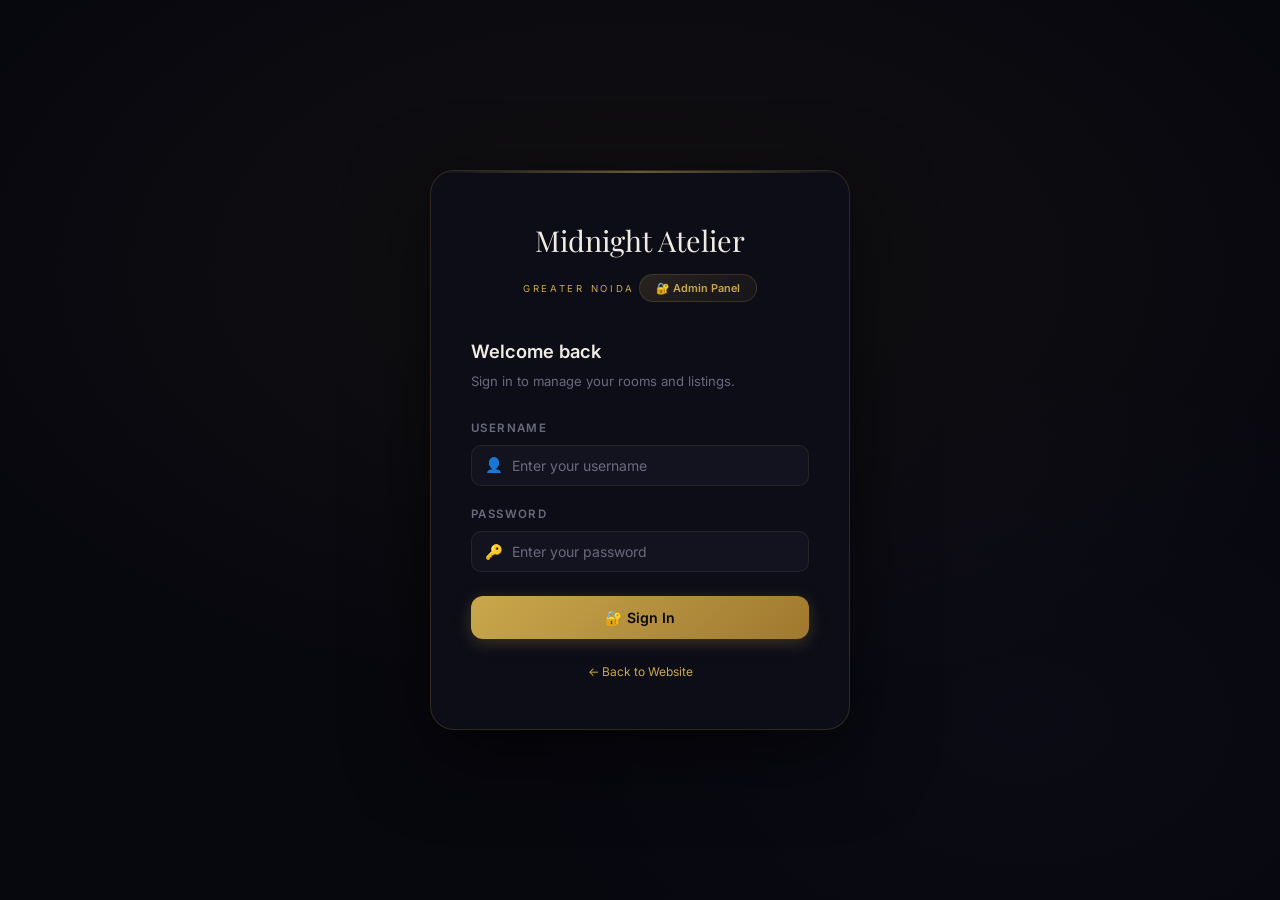
<file: frontend/admin/index.html>
<!DOCTYPE html>
<html lang="en">
<head>
  <meta charset="UTF-8" />
  <meta name="viewport" content="width=device-width, initial-scale=1.0" />
  <title>Admin Login — Midnight Atelier</title>
  <meta name="robots" content="noindex, nofollow" />
  <link rel="icon" href="data:image/svg+xml,<svg xmlns='http://www.w3.org/2000/svg' viewBox='0 0 100 100'><text y='.9em' font-size='90'>🌙</text></svg>" />
  <link rel="stylesheet" href="../css/admin.css?v=20260911" />
</head>
<body>

<div class="login-page">
  <div class="login-card">
    <div class="login-logo">
      <span class="l-main">Midnight Atelier</span>
      <span class="l-sub">Greater Noida</span>
      <span class="l-badge">🔐 Admin Panel</span>
    </div>

    <h1 class="login-title">Welcome back</h1>
    <p class="login-sub">Sign in to manage your rooms and listings.</p>

    <div id="login-error" class="login-error" role="alert"></div>

    <form class="login-form" id="login-form" autocomplete="on">
      <div class="form-group-login">
        <label for="username">Username</label>
        <div class="input-wrap">
          <span class="input-icon">👤</span>
          <input
            type="text"
            id="username"
            name="username"
            placeholder="Enter your username"
            autocomplete="username"
            required
          />
        </div>
      </div>

      <div class="form-group-login">
        <label for="password">Password</label>
        <div class="input-wrap">
          <span class="input-icon">🔑</span>
          <input
            type="password"
            id="password"
            name="password"
            placeholder="Enter your password"
            autocomplete="current-password"
            required
          />
        </div>
      </div>

      <button type="submit" class="btn btn-gold btn-login" id="login-btn">
        🔐 Sign In
      </button>
    </form>

    <p style="text-align:center;margin-top:24px;font-size:0.75rem;color:var(--muted);">
      <a href="/" style="color:var(--gold);text-decoration:none;">← Back to Website</a>
    </p>
  </div>
</div>

<script src="../js/admin.js?v=20260911"></script>
</body>
</html>
</file>
<file: frontend/css/admin.css>
/* ═══════════════════════════════════════════════════════════════════════
   MIDNIGHT ATELIER — Admin Panel Stylesheet · Enhanced
   ═══════════════════════════════════════════════════════════════════════ */

@import url('https://fonts.googleapis.com/css2?family=Playfair+Display:wght@600;700&family=Inter:wght@300;400;500;600;700&display=swap');

:root {
  --bg:       #07070e;
  --bg2:      #0d0d18;
  --bg3:      #131320;
  --bg4:      #1a1a2e;
  --bg5:      #22223a;
  --gold:     #c9a84c;
  --gold-l:   #e8c87a;
  --gold-d:   #a07830;
  --gold-glow: rgba(201,168,76,0.08);
  --cream:    #f0ece3;
  --cream-d:  #c5bfb2;
  --muted:    #6a6a7e;
  --border:   rgba(201, 168, 76, 0.1);
  --border-m: rgba(201, 168, 76, 0.18);
  --border-h: rgba(201, 168, 76, 0.35);
  --red:      #e55353;
  --green:    #25d366;
  --radius:   14px;
  --radius-s: 10px;
  --t:        0.22s cubic-bezier(0.4,0,0.2,1);
  --shadow:   0 8px 32px rgba(0,0,0,0.5);
  --shadow-l: 0 24px 80px rgba(0,0,0,0.6);
}

*, *::before, *::after { box-sizing: border-box; margin: 0; padding: 0; }
html { scroll-behavior: smooth; }
body {
  font-family: 'Inter', sans-serif;
  background: var(--bg);
  color: var(--cream);
  min-height: 100vh;
  line-height: 1.5;
  -webkit-font-smoothing: antialiased;
}
::selection { background: var(--gold); color: var(--bg); }
::-webkit-scrollbar { width: 4px; }
::-webkit-scrollbar-track { background: var(--bg2); }
::-webkit-scrollbar-thumb { background: var(--gold-d); border-radius: 3px; }

/* ── Layout ──────────────────────────────────────────────────────── */
.admin-layout {
  display: grid;
  grid-template-columns: 260px 1fr;
  min-height: 100vh;
}

/* ── Sidebar ─────────────────────────────────────────────────────── */
.sidebar {
  background: var(--bg2);
  border-right: 1px solid var(--border);
  display: flex;
  flex-direction: column;
  padding: 0;
  position: sticky;
  top: 0;
  height: 100vh;
  overflow-y: auto;
}

.sidebar-brand {
  padding: 28px 24px 24px;
  border-bottom: 1px solid var(--border);
  background:
    radial-gradient(ellipse 80% 60% at 30% 20%, rgba(201,168,76,0.06), transparent),
    var(--bg2);
}

.sidebar-brand .brand-main {
  font-family: 'Playfair Display', serif;
  font-size: 1.3rem;
  color: var(--cream);
  display: block;
  letter-spacing: 0.01em;
}

.sidebar-brand .brand-sub {
  font-size: 0.58rem;
  letter-spacing: 0.28em;
  text-transform: uppercase;
  color: var(--gold);
  display: block;
  margin-top: 2px;
}

.sidebar-brand .brand-badge {
  display: inline-block;
  margin-top: 10px;
  background: linear-gradient(135deg, rgba(201,168,76,0.15), rgba(201,168,76,0.06));
  border: 1px solid var(--border-m);
  color: var(--gold);
  font-size: 0.6rem;
  padding: 4px 12px;
  border-radius: 50px;
  letter-spacing: 0.12em;
  font-weight: 600;
}

.sidebar-nav { flex: 1; padding: 16px 12px; }

.sidebar-divider {
  height: 1px;
  background: var(--border);
  margin: 12px 4px;
}

.nav-item {
  display: flex;
  align-items: center;
  gap: 12px;
  padding: 11px 14px;
  border-radius: var(--radius-s);
  color: var(--muted);
  font-size: 0.84rem;
  font-weight: 500;
  cursor: pointer;
  transition: all var(--t);
  margin-bottom: 2px;
  text-decoration: none;
  border: 1px solid transparent;
  background: none;
  width: 100%;
  text-align: left;
}

.nav-item .nav-icon-svg {
  width: 22px; display: flex; align-items: center; justify-content: center; flex-shrink: 0;
  color: var(--muted); transition: color var(--t);
}
.nav-item .nav-icon-svg svg { stroke: currentColor; }
.nav-item span:last-child { flex: 1; }
.nav-item:hover {
  background: rgba(201,168,76,0.05);
  color: var(--cream);
  border-color: var(--border);
}
.nav-item:hover .nav-icon-svg { color: var(--cream); }
.nav-item.active {
  background: linear-gradient(135deg, rgba(201,168,76,0.12), rgba(201,168,76,0.04));
  color: var(--gold);
  border-color: var(--border-m);
  font-weight: 600;
}
.nav-item.active .nav-icon-svg { color: var(--gold); }

.sidebar-footer {
  padding: 12px 12px 20px;
  border-top: 1px solid var(--border);
}
.logout-item:hover { color: var(--red) !important; border-color: rgba(229,83,83,0.15) !important; background: rgba(229,83,83,0.05) !important; }

/* ── Main Area ───────────────────────────────────────────────────── */
.main-area {
  display: flex;
  flex-direction: column;
  min-height: 100vh;
  background:
    radial-gradient(ellipse 50% 30% at 70% 10%, rgba(201,168,76,0.03), transparent),
    var(--bg);
}

.topbar {
  background: rgba(13,13,24,0.85);
  backdrop-filter: blur(20px); -webkit-backdrop-filter: blur(20px);
  border-bottom: 1px solid var(--border);
  padding: 16px 32px;
  display: flex;
  align-items: center;
  justify-content: space-between;
  position: sticky;
  top: 0;
  z-index: 100;
}

.topbar-left {}
.topbar-title {
  font-size: 1.15rem;
  font-weight: 600;
  color: var(--cream);
}
.topbar-sub {
  font-size: 0.72rem;
  color: var(--muted);
  margin-top: 1px;
}

.topbar-right { display: flex; align-items: center; gap: 14px; }

.topbar-user {
  display: flex;
  align-items: center;
  gap: 10px;
  background: var(--bg3);
  border: 1px solid var(--border);
  border-radius: var(--radius-s);
  padding: 7px 14px 7px 8px;
  font-size: 0.8rem;
  color: var(--cream-d);
}

.user-avatar {
  width: 28px; height: 28px;
  border-radius: 8px;
  background: linear-gradient(135deg, var(--gold), var(--gold-d));
  display: flex; align-items: center; justify-content: center;
  color: var(--bg);
  font-size: 0.72rem;
  font-weight: 700;
  flex-shrink: 0;
}

.topbar-user .user-dot {
  width: 7px; height: 7px;
  border-radius: 50%;
  background: var(--green);
  flex-shrink: 0;
  box-shadow: 0 0 6px rgba(37,211,102,0.5);
}

.content { padding: 28px 32px; flex: 1; }

/* ── Stats Cards ─────────────────────────────────────────────────── */
.stats-row {
  display: grid;
  grid-template-columns: repeat(4, 1fr);
  gap: 16px;
  margin-bottom: 28px;
}

.stat-card {
  background: var(--bg2);
  border: 1px solid var(--border);
  border-radius: var(--radius);
  padding: 20px;
  display: flex;
  align-items: center;
  gap: 16px;
  transition: all var(--t);
  position: relative;
  overflow: hidden;
}
.stat-card::before {
  content: '';
  position: absolute; top: 0; left: 0; right: 0; height: 2px;
  background: linear-gradient(90deg, transparent, var(--gold), transparent);
  opacity: 0;
  transition: opacity var(--t);
}

.stat-card:hover {
  border-color: var(--border-m);
  transform: translateY(-2px);
  box-shadow: 0 8px 32px rgba(0,0,0,0.3);
}
.stat-card:hover::before { opacity: 0.5; }

.stat-icon {
  width: 46px; height: 46px;
  border-radius: 12px;
  display: flex; align-items: center; justify-content: center;
  font-size: 1.3rem;
  flex-shrink: 0;
  transition: transform var(--t);
}
.stat-card:hover .stat-icon { transform: scale(1.08); }
.stat-icon-rooms   { background: rgba(201,168,76,0.1); border: 1px solid var(--border-m); }
.stat-icon-avail   { background: rgba(37,211,102,0.08); border: 1px solid rgba(37,211,102,0.15); }
.stat-icon-unavail { background: rgba(229,83,83,0.08); border: 1px solid rgba(229,83,83,0.12); }
.stat-icon-gallery { background: rgba(120,130,220,0.1); border: 1px solid rgba(120,130,220,0.15); }

.stat-info .stat-num {
  font-family: 'Playfair Display', serif;
  font-size: 1.7rem;
  color: var(--gold);
  font-weight: 700;
  line-height: 1;
  display: block;
}

.stat-info .stat-lbl {
  font-size: 0.7rem;
  color: var(--muted);
  text-transform: uppercase;
  letter-spacing: 0.1em;
  margin-top: 4px;
}

/* ── Panel Card ──────────────────────────────────────────────────── */
.panel {
  background: var(--bg2);
  border: 1px solid var(--border);
  border-radius: var(--radius);
  overflow: hidden;
}

.panel-header {
  padding: 20px 24px;
  border-bottom: 1px solid var(--border);
  display: flex;
  align-items: center;
  justify-content: space-between;
  background: linear-gradient(180deg, rgba(201,168,76,0.03), transparent);
}

.panel-title {
  font-size: 1rem;
  font-weight: 600;
  color: var(--cream);
}

.panel-subtitle {
  font-size: 0.72rem;
  color: var(--muted);
  display: block;
  margin-top: 2px;
}

.panel-body { padding: 24px; }

/* ── Buttons ─────────────────────────────────────────────────────── */
.btn {
  display: inline-flex;
  align-items: center;
  gap: 8px;
  padding: 10px 20px;
  border-radius: 10px;
  font-family: 'Inter', sans-serif;
  font-weight: 600;
  font-size: 0.82rem;
  cursor: pointer;
  border: none;
  transition: all var(--t);
  text-decoration: none;
}

.btn-gold {
  background: linear-gradient(135deg, var(--gold), var(--gold-d));
  color: var(--bg);
  box-shadow: 0 4px 16px rgba(201,168,76,0.25);
}
.btn-gold:hover {
  transform: translateY(-1px);
  box-shadow: 0 8px 28px rgba(201,168,76,0.4);
  filter: brightness(1.08);
}

.btn-outline {
  background: transparent;
  color: var(--gold);
  border: 1px solid var(--border-h);
}
.btn-outline:hover { background: rgba(201,168,76,0.08); border-color: var(--gold); }

.btn-danger {
  background: rgba(229,83,83,0.08);
  color: var(--red);
  border: 1px solid rgba(229,83,83,0.18);
}
.btn-danger:hover { background: rgba(229,83,83,0.18); transform: translateY(-1px); }

.btn-ghost {
  background: rgba(255,255,255,0.04);
  color: var(--cream-d);
  border: 1px solid var(--border);
}
.btn-ghost:hover { background: rgba(255,255,255,0.08); color: var(--cream); }

.btn-sm { padding: 7px 14px; font-size: 0.76rem; border-radius: 8px; }

/* ── Table ───────────────────────────────────────────────────────── */
.table-wrap { overflow-x: auto; }

table {
  width: 100%;
  border-collapse: collapse;
  font-size: 0.875rem;
}

thead tr {
  border-bottom: 1px solid var(--border);
}

thead th {
  padding: 14px 16px;
  text-align: left;
  font-size: 0.68rem;
  font-weight: 600;
  text-transform: uppercase;
  letter-spacing: 0.14em;
  color: var(--muted);
  white-space: nowrap;
}

tbody tr {
  border-bottom: 1px solid rgba(201,168,76,0.05);
  transition: background var(--t);
}

tbody tr:hover { background: rgba(201,168,76,0.025); }
tbody tr:last-child { border-bottom: none; }

tbody td { padding: 14px 16px; color: var(--cream); vertical-align: middle; }

.room-thumb {
  width: 60px; height: 45px;
  object-fit: cover;
  border-radius: 8px;
  border: 1px solid var(--border);
  transition: transform var(--t);
}
tbody tr:hover .room-thumb { transform: scale(1.06); }

.room-thumb-placeholder {
  width: 60px; height: 45px;
  border-radius: 8px;
  border: 1px solid var(--border);
  background: var(--bg3);
  display: flex; align-items: center; justify-content: center;
  font-size: 1rem; color: var(--muted);
}

.badge {
  display: inline-flex;
  align-items: center;
  gap: 5px;
  padding: 5px 12px;
  border-radius: 50px;
  font-size: 0.68rem;
  font-weight: 600;
  letter-spacing: 0.03em;
}

.badge-avail { background: rgba(37,211,102,0.1); color: var(--green); border: 1px solid rgba(37,211,102,0.2); }
.badge-unavail { background: rgba(229,83,83,0.1); color: var(--red); border: 1px solid rgba(229,83,83,0.15); }

.action-btns { display: flex; gap: 8px; }

/* ── Forms ───────────────────────────────────────────────────────── */
.form-grid {
  display: grid;
  grid-template-columns: 1fr 1fr;
  gap: 20px;
}

.form-group { display: flex; flex-direction: column; gap: 8px; }
.form-group.full { grid-column: 1 / -1; }

label {
  font-size: 0.72rem;
  font-weight: 600;
  text-transform: uppercase;
  letter-spacing: 0.12em;
  color: var(--muted);
}

input[type="text"],
input[type="number"],
input[type="password"],
input[type="url"],
textarea,
select {
  background: var(--bg3);
  border: 1px solid var(--border);
  border-radius: var(--radius-s);
  color: var(--cream);
  font-family: 'Inter', sans-serif;
  font-size: 0.875rem;
  padding: 11px 14px;
  transition: all var(--t);
  outline: none;
  width: 100%;
}

input:focus, textarea:focus, select:focus {
  border-color: var(--gold);
  box-shadow: 0 0 0 3px rgba(201,168,76,0.08);
  background: var(--bg4);
}

input::placeholder, textarea::placeholder { color: var(--muted); }
textarea { resize: vertical; min-height: 90px; }
select option { background: var(--bg3); }

/* Image section in form */
.img-input-tabs {
  display: flex;
  gap: 0;
  margin-bottom: 12px;
  border: 1px solid var(--border);
  border-radius: var(--radius-s);
  overflow: hidden;
}

.img-tab {
  flex: 1;
  padding: 10px;
  text-align: center;
  font-size: 0.76rem;
  font-weight: 600;
  cursor: pointer;
  background: transparent;
  border: none;
  color: var(--muted);
  transition: all var(--t);
}

.img-tab.active { background: linear-gradient(135deg, rgba(201,168,76,0.14), rgba(201,168,76,0.06)); color: var(--gold); }
.img-tab:hover:not(.active) { background: rgba(255,255,255,0.03); }

.img-pane { display: none; }
.img-pane.active { display: block; }

.upload-drop-zone {
  border: 2px dashed var(--border-m);
  border-radius: var(--radius);
  padding: 28px;
  text-align: center;
  cursor: pointer;
  transition: all var(--t);
  position: relative;
}

.upload-drop-zone:hover { border-color: var(--gold); background: rgba(201,168,76,0.03); }
.upload-drop-zone input[type="file"] {
  position: absolute; inset: 0; opacity: 0; cursor: pointer; width: 100%; height: 100%;
}

.upload-drop-zone .dz-icon { font-size: 2rem; margin-bottom: 8px; display: block; }
.upload-drop-zone .dz-text { font-size: 0.82rem; color: var(--muted); }
.upload-drop-zone .dz-sub { font-size: 0.72rem; color: var(--gold); margin-top: 4px; }

/* Image preview list */
.img-preview-list {
  display: flex;
  flex-wrap: wrap;
  gap: 10px;
  margin-top: 12px;
}

.img-preview-item {
  position: relative;
  width: 80px; height: 60px;
  border-radius: 8px;
  overflow: hidden;
  border: 1px solid var(--border);
  transition: transform var(--t);
}
.img-preview-item:hover { transform: scale(1.05); }

.img-preview-item img {
  width: 100%; height: 100%;
  object-fit: cover;
}

.img-preview-item .remove-img {
  position: absolute;
  top: 3px; right: 3px;
  width: 18px; height: 18px;
  border-radius: 50%;
  background: rgba(229,83,83,0.9);
  border: none;
  color: white;
  font-size: 0.58rem;
  cursor: pointer;
  display: flex; align-items: center; justify-content: center;
  opacity: 0;
  transition: opacity var(--t);
}
.img-preview-item:hover .remove-img { opacity: 1; }

/* ── Modal ───────────────────────────────────────────────────────── */
.modal-overlay {
  position: fixed;
  inset: 0;
  background: rgba(0,0,0,0.78);
  backdrop-filter: blur(12px); -webkit-backdrop-filter: blur(12px);
  z-index: 1000;
  display: flex;
  align-items: center;
  justify-content: center;
  padding: 20px;
  opacity: 0;
  pointer-events: none;
  transition: opacity 0.3s ease;
}

.modal-overlay.open { opacity: 1; pointer-events: all; }

.modal {
  background: var(--bg2);
  border: 1px solid var(--border-m);
  border-radius: 20px;
  width: 100%;
  max-width: 700px;
  max-height: 90vh;
  overflow-y: auto;
  transform: scale(0.94) translateY(16px);
  transition: transform 0.3s cubic-bezier(0.4,0,0.2,1);
  box-shadow: var(--shadow-l);
}

.modal-overlay.open .modal { transform: scale(1) translateY(0); }

.modal-header {
  padding: 22px 28px;
  border-bottom: 1px solid var(--border);
  display: flex;
  align-items: center;
  justify-content: space-between;
  position: sticky;
  top: 0;
  background: var(--bg2);
  z-index: 1;
  border-radius: 20px 20px 0 0;
}

.modal-title {
  font-size: 1.05rem;
  font-weight: 600;
  color: var(--cream);
}

.modal-close {
  width: 34px; height: 34px;
  border-radius: 10px;
  border: 1px solid var(--border);
  background: transparent;
  color: var(--muted);
  font-size: 0.9rem;
  cursor: pointer;
  display: flex; align-items: center; justify-content: center;
  transition: all var(--t);
}
.modal-close:hover { background: rgba(229,83,83,0.1); color: var(--red); border-color: rgba(229,83,83,0.25); }

.modal-body { padding: 28px; }

.modal-footer {
  padding: 18px 28px;
  border-top: 1px solid var(--border);
  display: flex;
  gap: 12px;
  justify-content: flex-end;
}

/* ── Toast ───────────────────────────────────────────────────────── */
.toast-container {
  position: fixed;
  bottom: 24px;
  right: 24px;
  z-index: 9999;
  display: flex;
  flex-direction: column;
  gap: 10px;
  align-items: flex-end;
}

.toast {
  background: var(--bg3);
  border: 1px solid var(--border-m);
  border-radius: var(--radius);
  padding: 14px 18px;
  font-size: 0.84rem;
  color: var(--cream);
  box-shadow: var(--shadow);
  display: flex;
  align-items: center;
  gap: 10px;
  min-width: 260px;
  animation: slideInRight 0.3s ease;
  backdrop-filter: blur(16px);
}

.toast.success { border-left: 3px solid var(--green); }
.toast.error   { border-left: 3px solid var(--red); }
.toast.success::before { content: '✓'; color: var(--green); font-weight: 700; font-size: 1rem; }
.toast.error::before   { content: '✕'; color: var(--red); font-weight: 700; font-size: 1rem; }

@keyframes slideInRight {
  from { opacity: 0; transform: translateX(20px); }
  to   { opacity: 1; transform: translateX(0); }
}

/* ── Confirm Dialog ──────────────────────────────────────────────── */
.confirm-dialog {
  max-width: 420px;
}

/* ── Empty State ─────────────────────────────────────────────────── */
.empty-state {
  text-align: center;
  padding: 60px 20px;
  color: var(--muted);
}

.empty-state .empty-icon { font-size: 3rem; margin-bottom: 14px; display: block; opacity: 0.5; }
.empty-state p { font-size: 0.9rem; margin-bottom: 20px; }

/* ═══════════════════════════════════════════════════════════════════════
   GALLERY MANAGEMENT
   ═══════════════════════════════════════════════════════════════════════ */
.gallery-upload-zone {
  border: 2px dashed var(--border-m);
  border-radius: var(--radius);
  padding: 32px;
  cursor: pointer;
  transition: all var(--t);
  position: relative;
  margin-bottom: 24px;
  background:
    radial-gradient(ellipse 50% 50% at 50% 50%, rgba(201,168,76,0.03), transparent);
}
.gallery-upload-zone:hover {
  border-color: var(--gold);
  background: rgba(201,168,76,0.04);
  transform: translateY(-1px);
}
.gallery-upload-zone input[type="file"] {
  position: absolute; inset: 0; opacity: 0; cursor: pointer; width: 100%; height: 100%;
}
.guz-content { text-align: center; pointer-events: none; }
.guz-icon {
  display: flex; align-items: center; justify-content: center;
  width: 52px; height: 52px; border-radius: 14px;
  background: rgba(201,168,76,0.1); border: 1px solid var(--border-m);
  margin: 0 auto 12px; color: var(--gold);
}
.guz-title { display: block; font-size: 0.88rem; font-weight: 600; color: var(--cream); margin-bottom: 4px; }
.guz-sub { display: block; font-size: 0.74rem; color: var(--muted); }

.gal-admin-grid {
  display: grid;
  grid-template-columns: repeat(auto-fill, minmax(180px, 1fr));
  gap: 14px;
}

.gal-admin-item {
  position: relative;
  aspect-ratio: 4/3;
  border-radius: var(--radius);
  overflow: hidden;
  border: 1px solid var(--border);
  background: var(--bg3);
  transition: all var(--t);
}
.gal-admin-item:hover { border-color: var(--border-m); transform: translateY(-3px); box-shadow: 0 12px 40px rgba(0,0,0,0.4); }

.gal-admin-item img {
  width: 100%; height: 100%;
  object-fit: cover;
  transition: transform 0.4s ease;
}
.gal-admin-item:hover img { transform: scale(1.06); }

.gal-admin-overlay {
  position: absolute; inset: 0;
  background: linear-gradient(to top, rgba(0,0,0,0.7), transparent 50%);
  opacity: 0; transition: opacity var(--t);
  display: flex; align-items: flex-end; justify-content: flex-end;
  padding: 10px;
}
.gal-admin-item:hover .gal-admin-overlay { opacity: 1; }

.gal-del-btn {
  width: 34px; height: 34px; border-radius: 8px;
  background: rgba(229,83,83,0.85); border: none;
  color: white; cursor: pointer;
  display: flex; align-items: center; justify-content: center;
  transition: all var(--t);
  backdrop-filter: blur(8px);
}
.gal-del-btn:hover { background: var(--red); transform: scale(1.1); }

.gal-admin-caption {
  position: absolute; bottom: 0; left: 0; right: 0;
  padding: 8px 10px; background: rgba(0,0,0,0.55);
  font-size: 0.72rem; color: var(--cream-d);
  backdrop-filter: blur(6px);
}

.gallery-empty-state {
  grid-column: 1 / -1;
  text-align: center;
  padding: 48px 20px;
  color: var(--muted);
}
.ges-icon { font-size: 2.5rem; margin-bottom: 10px; opacity: 0.4; }
.gallery-empty-state p { font-size: 0.9rem; margin-bottom: 4px; color: var(--cream-d); }
.gallery-empty-state span { font-size: 0.78rem; }

/* ── Login Page ──────────────────────────────────────────────────── */
.login-page {
  min-height: 100vh;
  display: flex;
  align-items: center;
  justify-content: center;
  background:
    radial-gradient(ellipse 60% 50% at 50% 30%, rgba(201,168,76,0.06), transparent),
    radial-gradient(ellipse 40% 40% at 80% 80%, rgba(120,130,220,0.03), transparent),
    var(--bg);
  padding: 20px;
}

.login-card {
  background: var(--bg2);
  border: 1px solid var(--border-m);
  border-radius: 24px;
  padding: 48px 40px;
  width: 100%;
  max-width: 420px;
  box-shadow: var(--shadow-l);
  position: relative;
  overflow: hidden;
}
.login-card::before {
  content: '';
  position: absolute; top: 0; left: 0; right: 0; height: 2px;
  background: linear-gradient(90deg, transparent, var(--gold), transparent);
  opacity: 0.5;
}

.login-logo {
  text-align: center;
  margin-bottom: 36px;
}

.login-logo .l-main {
  font-family: 'Playfair Display', serif;
  font-size: 1.8rem;
  color: var(--cream);
  display: block;
}

.login-logo .l-sub {
  font-size: 0.6rem;
  letter-spacing: 0.28em;
  text-transform: uppercase;
  color: var(--gold);
}

.login-logo .l-badge {
  display: inline-block;
  margin-top: 12px;
  background: linear-gradient(135deg, rgba(201,168,76,0.14), rgba(201,168,76,0.05));
  border: 1px solid var(--border-m);
  color: var(--gold);
  font-size: 0.68rem;
  padding: 5px 16px;
  border-radius: 50px;
  font-weight: 600;
}

.login-title {
  font-size: 1.15rem;
  font-weight: 600;
  color: var(--cream);
  margin-bottom: 6px;
}

.login-sub { font-size: 0.82rem; color: var(--muted); margin-bottom: 28px; }

.login-form { display: flex; flex-direction: column; gap: 20px; }

.form-group-login { display: flex; flex-direction: column; gap: 8px; }

.input-wrap { position: relative; }
.input-wrap .input-icon {
  position: absolute;
  left: 14px; top: 50%; transform: translateY(-50%);
  color: var(--muted); font-size: 0.9rem;
}
.input-wrap input { padding-left: 40px; }

.btn-login {
  width: 100%;
  padding: 13px;
  justify-content: center;
  font-size: 0.88rem;
  border-radius: 12px;
  margin-top: 4px;
}

.login-error {
  background: rgba(229,83,83,0.08);
  border: 1px solid rgba(229,83,83,0.2);
  color: var(--red);
  border-radius: var(--radius-s);
  padding: 10px 14px;
  font-size: 0.82rem;
  display: none;
}

/* Loading spinner */
.spinner {
  width: 20px; height: 20px;
  border: 2px solid rgba(201,168,76,0.2);
  border-top-color: var(--gold);
  border-radius: 50%;
  animation: spin 0.7s linear infinite;
  flex-shrink: 0;
}

@keyframes spin { to { transform: rotate(360deg); } }

/* ═══════════════════════════════════════════════════════════════════════
   SETTINGS FORM
   ═══════════════════════════════════════════════════════════════════════ */
.settings-form { max-width: 520px; }
.settings-group { margin-bottom: 22px; }
.settings-group label {
  display: block; margin-bottom: 8px;
  font-size: 0.72rem; font-weight: 600;
  text-transform: uppercase; letter-spacing: 0.12em; color: var(--muted);
}
.settings-input-row {
  display: flex; align-items: center;
  background: var(--bg3); border: 1px solid var(--border);
  border-radius: var(--radius-s); overflow: hidden;
  transition: border-color var(--t);
}
.settings-input-row:focus-within { border-color: var(--gold); box-shadow: 0 0 0 3px rgba(201,168,76,0.08); }
.settings-prefix {
  padding: 11px 14px; color: var(--gold); font-weight: 600; font-size: 0.9rem;
  border-right: 1px solid var(--border); background: rgba(201,168,76,0.04);
  flex-shrink: 0;
}
.settings-input-row input {
  border: none; background: transparent; border-radius: 0;
  flex: 1; min-width: 0;
}
.settings-input-row input:focus { box-shadow: none; }
.settings-hint {
  display: block; margin-top: 6px;
  font-size: 0.7rem; color: var(--muted); font-style: italic;
}

/* ── Responsive ──────────────────────────────────────────────────── */
@media (max-width: 1100px) {
  .stats-row { grid-template-columns: repeat(2, 1fr); }
}

@media (max-width: 900px) {
  .admin-layout { grid-template-columns: 1fr; }
  .sidebar { display: none; }
  .form-grid { grid-template-columns: 1fr; }
  .gal-admin-grid { grid-template-columns: repeat(auto-fill, minmax(140px, 1fr)); }
}

@media (max-width: 600px) {
  .content { padding: 20px 16px; }
  .stats-row { grid-template-columns: 1fr; }
  .login-card { padding: 32px 24px; }
  .gal-admin-grid { grid-template-columns: repeat(2, 1fr); }
}
</file>
